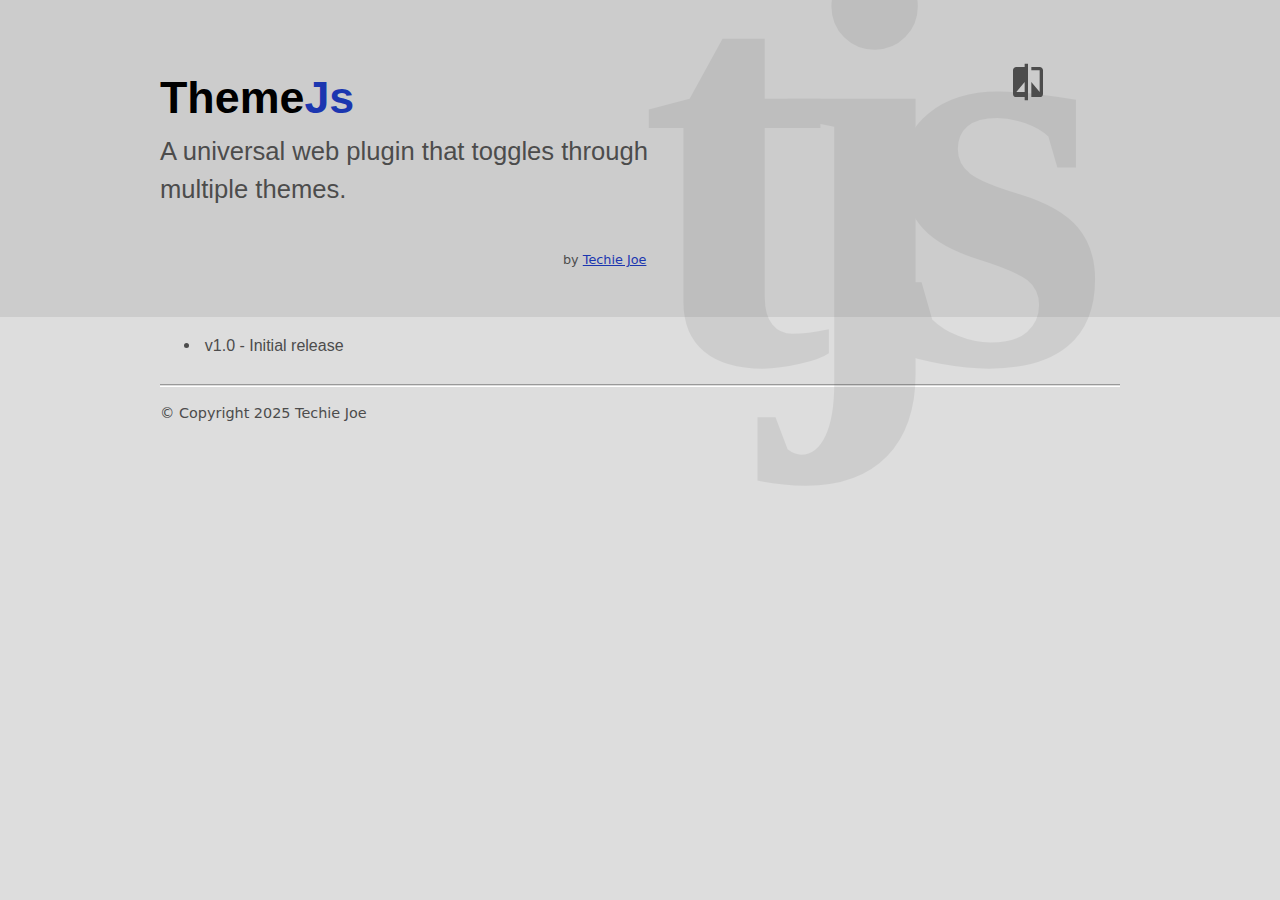
<file: index.html>
<!DOCTYPE html>
<html class="_nojs _scrollbar _a" id="_html" lang="en"><!-- layout:html -->
  <head>
    <meta charset="utf-8"/>
    <title>ThemeJs by Techie Joe</title>
    <meta name="description" content="A universal web plugin that toggles through multiple themes."/>
    <meta name="author" content="Techie Joe"/>
    <meta name="publisher" content="Tidloo Digital"/>
    <meta property="og:title" content="ThemeJs by Techie Joe"/>
    <meta property="og:description" content="A universal web plugin that toggles through multiple themes."/>
    <meta property="og:type" content="website"/>
    <meta property="og:url" content="https://themejs.pages.dev/index.html?utm_source=homescreen"/>
    <meta property="og:image" content=""/>
    <meta property="og:image:alt" content=""/>
    <meta name="viewport" content="width=device-width, initial-scale=1"/>
    <meta http-equiv="X-UA-Compatible" content="IE=edge, chrome=1"/>
    <meta id="_color_scheme" name="color-scheme" content="light dark"/>
    <meta id="_theme_color" name="theme-color" content="#222222"/>
    <link rel="apple-touch-icon" type="image/png" sizes="180x180" href="/ace/icons/apple-touch-icon.png"/>
    <link rel="icon" type="image/png" sizes="32x32" href="/ace/icons/favicon-32x32.png"/>
    <link rel="icon" type="image/png" sizes="16x16" href="/ace/icons/favicon-16x16.png"/>
    <link rel="icon" type="image/x-icon" sizes="any" href="/ace/icons/favicon.ico"/><!--[if lt IE 9]><script src="//unpkg.com/html5shiv@3.7.3/dist/html5shiv.min.js"></script><![endif]-->
    <style>
      html { font-family: system-ui, sans-serif; background-color: #ddd; color: #666; }
      hr { border-width: 0; border-bottom: 1px solid #999; }
      @media (prefers-color-scheme: dark) { html { background-color: #222; color: #999; } a { color:#7a8eea; } }
      
    </style>
    <link rel="stylesheet" media="all" href="/ace/assets/css/themejs/style.css?v=1.0.0&b=335.31"/>
    <style>
      #_header ._header_layout { padding: 3rem 1rem 2rem 1rem; margin-top:0; }
      @media (max-width: 530px) {
      #_header ._header_layout { padding: 3rem 1rem 2rem; }
      }
      
      #_header ._header_layout { position:relative }
      #_header ._header_layout:before {
        content: 'tjs';
        display: block;
        position: absolute;
        user-select: none;
        opacity: 0.1;
        line-height: 0.7;
        font-family: serif;
        font-weight: bold;
        font-size: 36rem;
        top: -10%;
        right: 6rem;
        letter-spacing: -0.12em;
      }
      #_main,
      #intro { position:relative; z-index:1 }
      
      #intro ._hero_1 span { line-height:1 }
      
      #topi { position: absolute; top: 3.3rem; right: 5rem; z-index:1; }
      #topi ._isvg { height: 2.5em; min-width: 2.5em; }
      @media (max-width: 530px) {
      #topi { top: 1rem; right: 1rem; }
      #topi ._isvg { height: 1.5em; min-width: 1.5em; }
      }
      #topi ._link { padding:.5em }
      
      html   #_header { background: #ccc; }
      ._dark #_header { background: #111; }
      
      html   #_header h1 { color: #000; }
      ._dark #_header h1 { color: #fff; }
      
      #heading { font-size: 2.8em; }
      #intro   { max-width: 32em; }
      #about {
        font-size: 1.6em;
        margin-top: -0.6em;
        margin-bottom: 3em;
        text-align: left;
      }
      #author {
        position: absolute;
        bottom: -6em;
        right: 2em;
      }
      
      #_html.pink .download { background-color: #ff4b6a; color:#fff; border-color:#ff2c4f; font-size: 1.3em; }
      .pink  #_header { background: #ff4b6a; color:#ffd0db; }
      .pink  #_header h1 { color: #5e101d; }
      .pink  #_header ._tc_primary { color: #fff; }
      .pink #_header ._header_layout:before { color:#fff }
      .pink #acelinks ._link { color: #fff; }
      .pink #heading { font-size: 3em; }
      .pink #cta {
        margin:0 -1rem;
        background-color:#ffc0cb;color: #7c3944;
        position: relative;
        top: -1.5rem;
      }
      .pink #_header ._header_layout:before {
        text-shadow: -0.015em 0 #840c20;
      }
      .pink #cta { border-radius: 1.7rem; }
      .pink ._btnlink { border-radius: 3rem; }
      
      #_html.light .download { background-color: #231a0f; color:#fff; border-color:#231a0f; }
      .light  #_header { background: #dfd1be; color:#645d58; }
      .light  #_header ._tc_primary { color: #645d58; }
      
      #_html .pages ul { list-style-type: none; padding-inline-start: 0; }
      
      #_html       .download { background-color: #1b36b0; color:#fff; border-color: #3046a8; }
      #_html._dark .download { background-color: #7a8eea; color:#000; border-color: #5f72c5; }
      .download, .viewdemo { min-width: 6em; margin: .3em; }
      
      @media (max-width: 425px) {
        #cta { text-align:center; }
        .pink #about {
          font-size: 1.1em;
          margin-top: -0.6rem;
          margin-bottom: 5rem;
        }
      }
      
    </style>
  </head>
  <body id="_body">
    <div id="_contents">
      <div class="_view">
        <div class="_view_layout">
          <aside id="acelinks"></aside>
          <header id="_header">
            <div class="_header_layout">
              <div class="_relative" id="intro">
                <h1 class="_hero_2" id="heading"><span class="t1">Theme</span><span class="t2 _tc_primary">Js</span></h1>
                <p class="_smaller _system" id="author">by <a class="_stay_fresh" href="https://themeforest.net/user/techiejoe" target="page_author">Techie Joe</a>
                </p>
                <p class="_text_justify" id="about">A universal web plugin that toggles through multiple themes.</p>
              </div>
              <div class="_no_print _needjs" id="topi"><a class="_needjs _link _nav_icon _hover_scale" href="#" onclick="event.preventDefault();theme.change();" title="Change Theme (Ctrl+Alt+T)"><i class="_isvg">
                    <svg viewBox="0 0 24 24">
                      <path d="M19,3H14V5H19V18L14,12V21H19A2,2 0 0,0 21,19V5C21,3.89 20.1,3 19,3M10,18H5L10,12M10,3H5C3.89,3 3,3.89 3,5V19A2,2 0 0,0 5,21H10V23H12V1H10V3Z" fill="currentColor" fill-opacity="1"></path>
                    </svg></i></a>
              </div>
            </div>
          </header>
          <main id="_main">
            <div class="_main_layout">
              <article>
                <ul class="'pages">
                  <li><a href="v1.0" class="_link">v1.0 - Initial release</a></li>
                </ul>
              </article>
            </div>
          </main>
          <footer id="_footer">
            <div class="_footer_layout">
              <hr>
              <p class="_small _system">&copy; Copyright 2025 Techie Joe</p>
            </div>
          </footer>
        </div>
      </div>
    </div>
    <script type="text/javascript" src="/ace/assets/js/theme_v1.0.js?v=1.0.0&b=335.31" defer="defer">
    </script>
    <script>
      (function(w){
        if( w.location.hostname === 'localhost' ) {
          if( acelinks ) {
            acelinks.innerHTML = [
              '<div class="_relative _no_print"><div class="_pa _absolute" style="z-index:1;">',
              '<a class="_link _nav_icon _tc_contra" href=".." title="Go to parent\'s page"><i class="_itext"><i class="itext">&times;</i></i></a>',
              '</div></div>',
            ].join('');
          }
        }
      })(window);
    </script><!-- IE needs 512+ bytes: https://techie-joe.github.io/library/html5/ie#ie-needs-512-bytes -->
  </body>
</html>
</file>
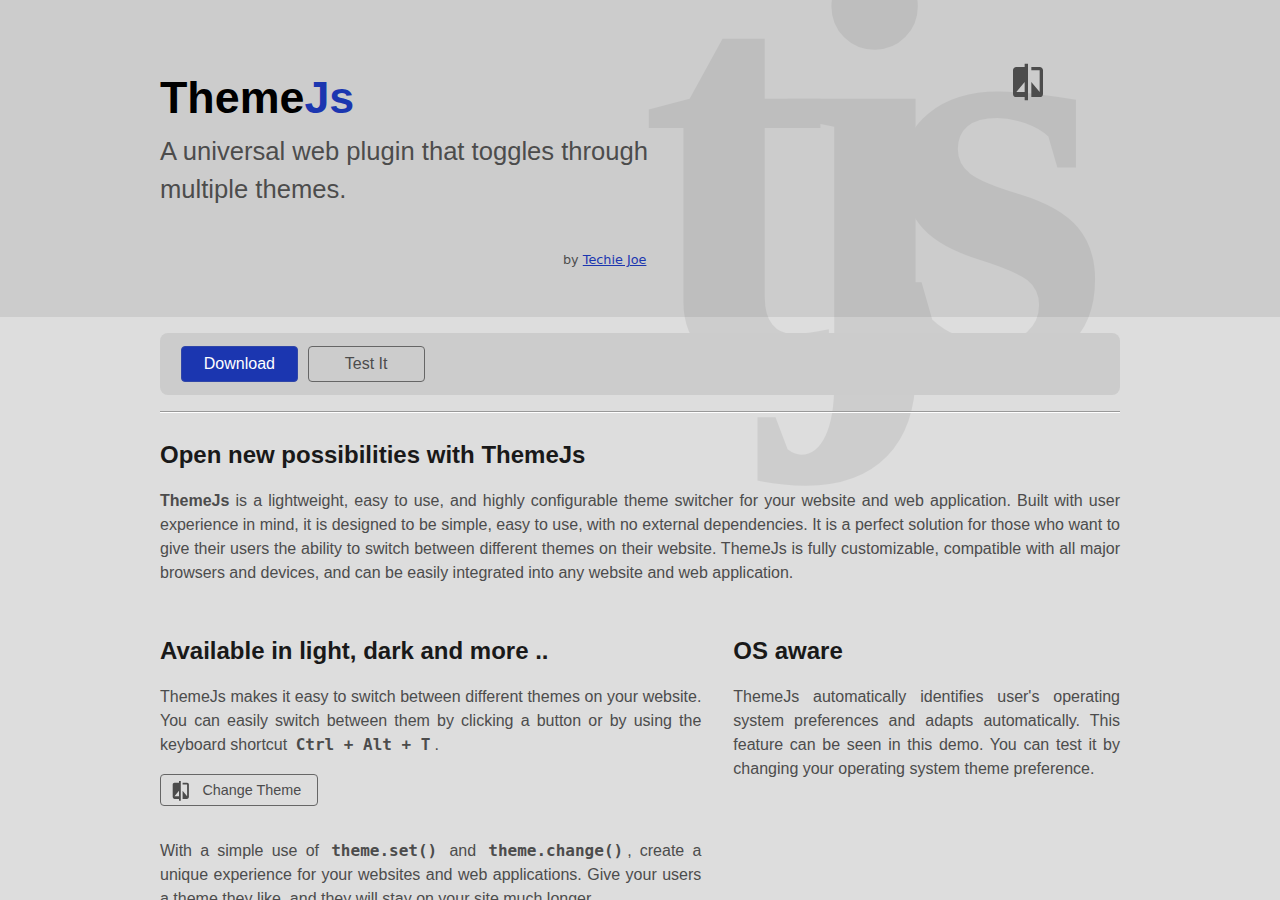
<file: v1.0/index.html>
<!DOCTYPE html>
<html class="_nojs _scrollbar _a" id="_html" lang="en"><!-- layout:html -->
  <head>
    <meta charset="utf-8"/>
    <title>ThemeJs by Techie Joe</title>
    <meta name="description" content="A universal web plugin that toggles through multiple themes."/>
    <meta name="author" content="Techie Joe"/>
    <meta name="publisher" content="Tidloo Digital"/>
    <meta property="og:title" content="ThemeJs by Techie Joe"/>
    <meta property="og:description" content="A universal web plugin that toggles through multiple themes."/>
    <meta property="og:type" content="website"/>
    <meta property="og:url" content="https://themejs.pages.dev/index.html?utm_source=homescreen"/>
    <meta property="og:image" content=""/>
    <meta property="og:image:alt" content=""/>
    <meta name="viewport" content="width=device-width, initial-scale=1"/>
    <meta http-equiv="X-UA-Compatible" content="IE=edge, chrome=1"/>
    <meta id="_color_scheme" name="color-scheme" content="light dark"/>
    <meta id="_theme_color" name="theme-color" content="#222222"/>
    <link rel="apple-touch-icon" type="image/png" sizes="180x180" href="/ace/icons/apple-touch-icon.png"/>
    <link rel="icon" type="image/png" sizes="32x32" href="/ace/icons/favicon-32x32.png"/>
    <link rel="icon" type="image/png" sizes="16x16" href="/ace/icons/favicon-16x16.png"/>
    <link rel="icon" type="image/x-icon" sizes="any" href="/ace/icons/favicon.ico"/><!--[if lt IE 9]><script src="//unpkg.com/html5shiv@3.7.3/dist/html5shiv.min.js"></script><![endif]-->
    <style>
      html { font-family: system-ui, sans-serif; background-color: #ddd; color: #666; }
      hr { border-width: 0; border-bottom: 1px solid #999; }
      @media (prefers-color-scheme: dark) { html { background-color: #222; color: #999; } a { color:#7a8eea; } }
      
    </style>
    <link rel="stylesheet" media="all" href="/ace/assets/css/themejs/style.css?v=1.0.0&b=335.31"/>
    <style>
      #_header ._header_layout { padding: 3rem 1rem 2rem 1rem; margin-top:0; }
      @media (max-width: 530px) {
      #_header ._header_layout { padding: 3rem 1rem 2rem; }
      }
      
      #_header ._header_layout { position:relative }
      #_header ._header_layout:before {
        content: 'tjs';
        display: block;
        position: absolute;
        user-select: none;
        opacity: 0.1;
        line-height: 0.7;
        font-family: serif;
        font-weight: bold;
        font-size: 36rem;
        top: -10%;
        right: 6rem;
        letter-spacing: -0.12em;
      }
      #_main,
      #intro { position:relative; z-index:1 }
      
      #intro ._hero_1 span { line-height:1 }
      
      #topi { position: absolute; top: 3.3rem; right: 5rem; z-index:1; }
      #topi ._isvg { height: 2.5em; min-width: 2.5em; }
      @media (max-width: 530px) {
      #topi { top: 1rem; right: 1rem; }
      #topi ._isvg { height: 1.5em; min-width: 1.5em; }
      }
      #topi ._link { padding:.5em }
      
      html   #_header { background: #ccc; }
      ._dark #_header { background: #111; }
      
      html   #_header h1 { color: #000; }
      ._dark #_header h1 { color: #fff; }
      
      #heading { font-size: 2.8em; }
      #intro   { max-width: 32em; }
      #about {
        font-size: 1.6em;
        margin-top: -0.6em;
        margin-bottom: 3em;
        text-align: left;
      }
      #author {
        position: absolute;
        bottom: -6em;
        right: 2em;
      }
      
      #_html.pink .download { background-color: #ff4b6a; color:#fff; border-color:#ff2c4f; font-size: 1.3em; }
      .pink  #_header { background: #ff4b6a; color:#ffd0db; }
      .pink  #_header h1 { color: #5e101d; }
      .pink  #_header ._tc_primary { color: #fff; }
      .pink #_header ._header_layout:before { color:#fff }
      .pink #acelinks ._link { color: #fff; }
      .pink #heading { font-size: 3em; }
      .pink #cta {
        margin:0 -1rem;
        background-color:#ffc0cb;color: #7c3944;
        position: relative;
        top: -1.5rem;
      }
      .pink #_header ._header_layout:before {
        text-shadow: -0.015em 0 #840c20;
      }
      .pink #cta { border-radius: 1.7rem; }
      .pink ._btnlink { border-radius: 3rem; }
      
      #_html.light .download { background-color: #231a0f; color:#fff; border-color:#231a0f; }
      .light  #_header { background: #dfd1be; color:#645d58; }
      .light  #_header ._tc_primary { color: #645d58; }
      
      #_html .pages ul { list-style-type: none; padding-inline-start: 0; }
      
      #_html       .download { background-color: #1b36b0; color:#fff; border-color: #3046a8; }
      #_html._dark .download { background-color: #7a8eea; color:#000; border-color: #5f72c5; }
      .download, .viewdemo { min-width: 6em; margin: .3em; }
      
      @media (max-width: 425px) {
        #cta { text-align:center; }
        .pink #about {
          font-size: 1.1em;
          margin-top: -0.6rem;
          margin-bottom: 5rem;
        }
      }
      
    </style>
  </head>
  <body id="_body">
    <div id="_contents">
      <div class="_view">
        <div class="_view_layout">
          <aside id="acelinks"></aside>
          <header id="_header">
            <div class="_header_layout">
              <div class="_relative" id="intro">
                <h1 class="_hero_2" id="heading"><span class="t1">Theme</span><span class="t2 _tc_primary">Js</span></h1>
                <p class="_smaller _system" id="author">by <a class="_stay_fresh" href="https://themeforest.net/user/techiejoe" target="page_author">Techie Joe</a>
                </p>
                <p class="_text_justify" id="about">A universal web plugin that toggles through multiple themes.</p>
              </div>
              <div class="_no_print _needjs" id="topi"><a class="_needjs _link _nav_icon _hover_scale" href="#" onclick="event.preventDefault();theme.change();" title="Change Theme (Ctrl+Alt+T)"><i class="_isvg">
                    <svg viewBox="0 0 24 24">
                      <path d="M19,3H14V5H19V18L14,12V21H19A2,2 0 0,0 21,19V5C21,3.89 20.1,3 19,3M10,18H5L10,12M10,3H5C3.89,3 3,3.89 3,5V19A2,2 0 0,0 5,21H10V23H12V1H10V3Z" fill="currentColor" fill-opacity="1"></path>
                    </svg></i></a>
              </div>
            </div>
          </header>
          <main id="_main">
            <div class="_main_layout">
              <article>
                <div class="_mv _nav_color _radius_x5r _pa_x5r _ph _no_print" id="cta"><a class="_btnlink download" href="https://themeforest.net/user/techiejoe" title="Get the template" target="page_download"><span class="_btnlabel">Download</span></a><a class="_btnlink viewdemo" href="test_theme.html" title="Go to the test page"><span class="_btnlabel">Test It</span></a>
                </div>
                <hr>
                <div class="_flex _gap_2">
                  <div class="_f_12">
                    <section class="_mb_2">
                      <h2 class="_h2">Open new possibilities with ThemeJs</h2>
                      <p class="_text_justify"><b>ThemeJs</b> is a lightweight, easy to use, and highly configurable theme switcher for your website and web application. Built with user experience in mind, it is designed to be simple, easy to use, with no external dependencies.  It is a perfect solution for those who want to give their users the ability to switch between different themes on their website.  ThemeJs is fully customizable, compatible with all major browsers and devices, and can be easily integrated into any website and web application.  </p>
                    </section>
                  </div>
                </div>
                <div class="_flex _gap_2">
                  <div class="_f_12_7">
                    <section class="_mb_2">
                      <h2 class="_h2">Available in light, dark and more ..</h2>
                      <p class="_text_justify">ThemeJs makes it easy to switch between different themes on your website. You can easily switch between them by clicking a button or by using the keyboard shortcut <code class="_code _no_wrap">Ctrl + Alt + T</code>.</p>
                      <div class="_p _no_print _needjs _small"><a class="_needjs _btnlink" href="#" onclick="event.preventDefault();theme.change();" title="Change Theme (Ctrl+Alt+T)"><i class="_isvg">
                            <svg viewBox="0 0 24 24">
                              <path d="M19,3H14V5H19V18L14,12V21H19A2,2 0 0,0 21,19V5C21,3.89 20.1,3 19,3M10,18H5L10,12M10,3H5C3.89,3 3,3.89 3,5V19A2,2 0 0,0 5,21H10V23H12V1H10V3Z" fill="currentColor" fill-opacity="1"></path>
                            </svg></i> <span class="_btnlabel">Change Theme</span></a>
                      </div>
                    </section>
                    <section class="_mb_2">
                      <p class="_text_justify">With a simple use of <code class="_code _no_wrap">theme.set()</code> and <code class="_code _no_wrap">theme.change()</code>, create a unique experience for your websites and web applications.  Give your users a theme they like, and they will stay on your site much longer. </p>
                      <div class="_p _no_print _needjs _small"> <a class="_btnlink" href="#" onclick="event.preventDefault();theme.set(['_dark'],'');">Light</a> <a class="_btnlink" href="#" onclick="event.preventDefault();theme.set(['_dark']);">Dark</a> <a class="_btnlink" href="#" onclick="event.preventDefault();theme.set(['light','_dark']);">Sephia</a> <a class="_btnlink" href="#" onclick="event.preventDefault();theme.set(['pink','_dark']);">Pink</a>
                      </div>
                    </section>
                  </div>
                  <div class="_f_12_5">
                    <section class="_mb_2">
                      <h2 class="_h2">OS aware</h2>
                      <p class="_text_justify">ThemeJs automatically identifies user's operating system preferences and adapts automatically. This feature can be seen in this demo. You can test it by changing your operating system theme preference.</p>
                    </section>
                  </div>
                </div>
                <hr>
              </article>
            </div>
          </main>
          <footer id="_footer">
            <div class="_footer_layout">
              <div class="_pa _nav_color _radius_x5r">
                <div class="_flex _gap_a _gap_h_2">
                  <div class="_f_fit">
                    <div class="_smaller _mono">ThemeJs by Techie Joe <br/>
                      Version: 1.0.0 - <span class="_no_wrap">b335.31</span>
                    </div>
                  </div>
                  <div class="_f_12_4">
                    <div class="_smaller _text_justify">This plugin is coded fresh and compiled to <b class="_tc_contra">ECMAScript 6 (ES6) 2015 Standard</b>, without any dependency to other scripts.  The plugin are kept neatly within scope and easily accessible using an interface.</div>
                  </div>
                </div>
              </div>
              <hr>
              <section class="_p _small"> <a class="_link" href="LICENSE.txt" target="basic_license">License</a> <a class="_link" href="README.md" target="basic_readme">Readme</a> <a class="_link" href="CHANGELOGS.md" target="basic_changelogs">Changes</a>
              </section>
              <hr>
              <p class="_small _system">&copy; Copyright 2025 Techie Joe</p>
            </div>
          </footer>
        </div>
      </div>
    </div>
    <script type="text/javascript" src="/ace/assets/js/theme_v1.0.js?v=1.0.0&b=335.31" defer="defer">
    </script>
    <script>
      (function(w){
        if( w.location.hostname === 'localhost' ) {
          if( acelinks ) {
            acelinks.innerHTML = [
              '<div class="_relative _no_print"><div class="_pa _absolute" style="z-index:1;">',
              '<a class="_link _nav_icon _tc_contra" href=".." title="Go to parent\'s page"><i class="_itext"><i class="itext">&times;</i></i></a>',
              '</div></div>',
            ].join('');
          }
        }
      })(window);
    </script><!-- IE needs 512+ bytes: https://techie-joe.github.io/library/html5/ie#ie-needs-512-bytes -->
  </body>
</html>
</file>
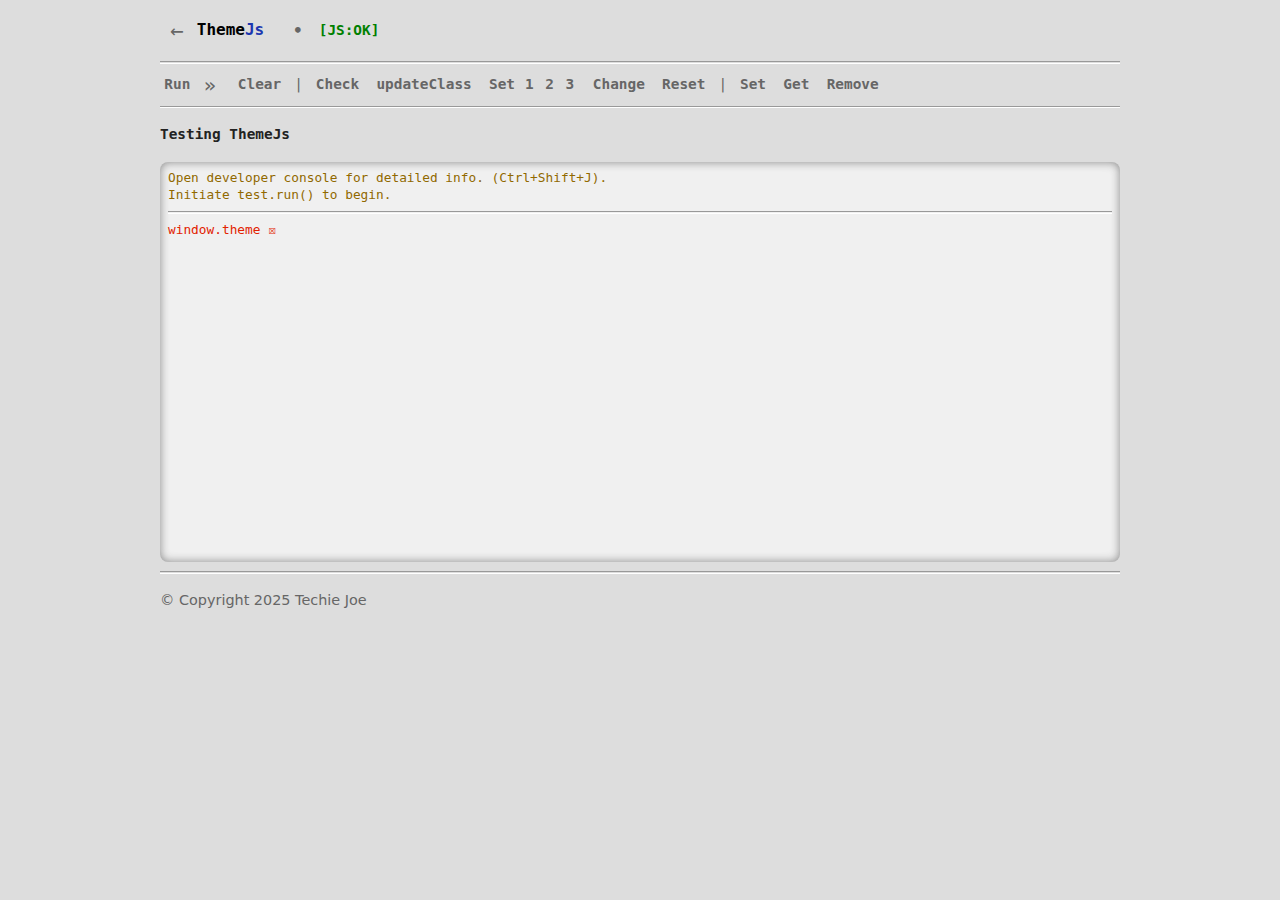
<file: v1.0/test_theme.html>
<!DOCTYPE html>
<html class="_nojs _scrollbar _a" id="_html" lang="en"><!-- layout:html -->
  <head>
    <meta charset="utf-8"/>
    <title>Testing ThemeJs</title>
    <meta name="description" content="ThemeJs functionality test."/>
    <meta name="author" content="Techie Joe"/>
    <meta name="publisher" content="Tidloo Digital"/>
    <meta property="og:title" content="Testing ThemeJs"/>
    <meta property="og:description" content="ThemeJs functionality test."/>
    <meta property="og:type" content="website"/>
    <meta property="og:url" content="https://themejs.pages.dev/test_theme.html?utm_source=homescreen"/>
    <meta property="og:image" content=""/>
    <meta property="og:image:alt" content=""/>
    <meta name="viewport" content="width=device-width, initial-scale=1"/>
    <meta http-equiv="X-UA-Compatible" content="IE=edge, chrome=1"/>
    <meta id="_color_scheme" name="color-scheme" content="light dark"/>
    <meta id="_theme_color" name="theme-color" content="#222222"/>
    <link rel="apple-touch-icon" type="image/png" sizes="180x180" href="/ace/icons/apple-touch-icon.png"/>
    <link rel="icon" type="image/png" sizes="32x32" href="/ace/icons/favicon-32x32.png"/>
    <link rel="icon" type="image/png" sizes="16x16" href="/ace/icons/favicon-16x16.png"/>
    <link rel="icon" type="image/x-icon" sizes="any" href="/ace/icons/favicon.ico"/><!--[if lt IE 9]><script src="//unpkg.com/html5shiv@3.7.3/dist/html5shiv.min.js"></script><![endif]-->
    <style>
      html { font-family: system-ui, sans-serif; background-color: #ddd; color: #666; }
      hr { border-width: 0; border-bottom: 1px solid #999; }
      @media (prefers-color-scheme: dark) { html { background-color: #222; color: #999; } a { color:#7a8eea; } }
      
    </style>
    <link rel="stylesheet" media="all" href="/ace/assets/css/themejs/style.css?v=1.0.0&b=335.31"/>
    <link rel="stylesheet" media="all" href="/ace/assets/css/themejs/test.css?v=1.0.0&b=335.31"/>
  </head>
  <body id="_body">
    <div id="_contents">
      <div class="_view">
        <div class="_view_layout">
          <main id="_main">
            <div class="_main_layout">
              <article>
                <section class="nav _p">
                  <div class="_inline _mono"><a class="_link" href="./" title="Back to ThemeJs"><i class="_itext"><i class="itext">&larr;</i></i><span class="_btnlabel"><span class="_tc_contra">Theme</span><span class="_tc_blue">Js</span></span></a> <a class="_link icon" href="#" title="Change Theme (Ctrl+Alt+T)" onclick="event.preventDefault();theme.change();">&bull;</a>
                  </div>
                  <div class="_inline _mono _small"><b><span id="jstest" style="color:red;">[JS:OF]</span></b></div>
                </section>
                <hr>
                <section class="nav _small">
                  <div class="_inline _mono"> <a class="_link icon" href="#" title="Run Test" onclick="event.preventDefault();test.run();">Run <i class="_itext"><i class="itext">&raquo;</i></i></a> <a class="_link icon" href="#" title="Clear Test Box" onclick="event.preventDefault();test.clear();">Clear</a> |  <a class="_link icon" href="#" title="Theme Check" onclick="event.preventDefault();test.run_check();">Check</a> <a class="_link icon" href="#" title="Theme updateClass" onclick="event.preventDefault();test.run_updateClass();">updateClass</a> <a class="_link icon" href="#" title="Theme Set" onclick="event.preventDefault();test.run_set();">Set</a><a class="_link icon" href="#" title="Theme Set 1" onclick="event.preventDefault();test.run_set(1);">1</a><a class="_link icon" href="#" title="Theme Set 2" onclick="event.preventDefault();test.run_set(2);">2</a><a class="_link icon" href="#" title="Theme Set 3" onclick="event.preventDefault();test.run_set(3);">3</a> <a class="_link icon" href="#" title="Theme Change" onclick="event.preventDefault();test.run_change();">Change</a> <a class="_link icon" href="#" title="Reset Theme" onclick="event.preventDefault();test.run_reset();">Reset</a> |  <a class="_link icon" href="#" title="Storage Set" onclick="event.preventDefault();storage.set();">Set</a> <a class="_link icon" href="#" title="Storage Get" onclick="event.preventDefault();storage.get();">Get</a> <a class="_link icon" href="#" title="Storage Remove" onclick="event.preventDefault();storage.remove();">Remove</a>
                  </div>
                </section>
                <hr>
                <section>
                  <h1 class="_h7 h _small _mono">Testing ThemeJs</h1>
                  <div class="_mono _scrollable _full_width _text_left" id="jso">
                    <pre class="_smaller" id="jsout"></pre>
                  </div>
                </section>
                <section class="_hidden">
                  <div id="element"></div>
                </section>
              </article>
            </div>
          </main>
          <footer id="_footer">
            <div class="_footer_layout">
              <hr>
              <p class="_small _system">&copy; Copyright 2025 Techie Joe</p>
            </div>
          </footer>
        </div>
      </div>
    </div>
    <script type="text/javascript" src="/ace/assets/js/theme_v1.0.js?v=1.0.0&b=335.31" defer="defer">
    </script>
    <script type="text/javascript" src="/ace/assets/js/test_theme_v1.0.js?v=1.0.0&b=335.31" defer="defer">
    </script>
    <script>
      (function(){
      
        var jstest = document.getElementById('jstest');
        jstest && (jstest.setAttribute('style','color:green;'),jstest.innerHTML = '[JS:OK]');
      
      })();
    </script><!-- IE needs 512+ bytes: https://techie-joe.github.io/library/html5/ie#ie-needs-512-bytes -->
  </body>
</html>
</file>
<file: ace/assets/css/themejs/style.css>
/*! ThemeJs | v1.0.0 b335.31 | Copyright 2025 - Techie Joe | https://themejs.pages.dev */audio,canvas,iframe,img,svg,video{vertical-align:middle}fieldset{border:0;margin:0;padding:0}textarea{resize:vertical}._scrollbar ::-webkit-scrollbar{background:0 0;cursor:default;height:14px;width:14px}._scrollbar ::-webkit-scrollbar-corner{background:0 0}._scrollbar ::-webkit-resizer{background:0 0;border:3px solid rgba(128,128,128,0);border-right-color:rgba(128,128,128,.5);border-bottom-color:rgba(128,128,128,.5)}._scrollbar ::-webkit-scrollbar-thumb{background:0 0;border-radius:7px;border:4px solid rgba(128,128,128,0);box-shadow:0 0 0 5px rgba(128,128,128,.5) inset}._scrollbar ::-webkit-scrollbar-thumb:hover{border-width:3px;box-shadow:0 0 0 5px grey inset}._scrollbar ::-webkit-scrollbar-thumb:active{border-width:4px;box-shadow:0 0 0 5px grey inset}._outline{box-shadow:0 0 0 1px #f80}::selection{background-color:rgba(255,255,0,.8)!important;color:#000!important;text-shadow:none!important}._select{background-color:#ff0;color:#000;text-shadow:none}*{line-height:1.5}._lh_0{line-height:0}._lh_1,td{line-height:1}._lh_2{line-height:2}._lh_1x5{line-height:1.5}._code,._pre,pre{line-height:1.3}*{margin:0}._h1,._h2,._h3,._h4,._h5,._h6,._h7,._li,._p,._pre,h1,h2,h3,h4,h5,h6,li,ol,p,pre,ul{margin:1rem 0}._hr,hr{margin:.5rem 0}._li,li{margin:0}._pre,._small,pre{font-size:.9em}._smaller{font-size:.8em}._smallest{font-size:.7em}._full_width{width:100%}#_body,#_contents,#_html,._full_view,._view{display:block;width:100%;height:100%;margin:0}#_contents{position:absolute;top:0;overflow:auto}#_body,#_contents,#_html,._scrollable,._view{scroll-behavior:smooth}._view{overflow-x:auto;overflow-y:scroll}@media print{#_contents,._view{position:relative!important;top:auto!important;left:auto!important;right:auto!important;bottom:auto!important}#_contents,._scrollable,._view{overflow:visible!important}pre{padding:1em!important;overflow:visible!important}}#_html{text-size-adjust:100%;font-size:1em}._footer_layout,._header_layout,._main_layout,._page_layout{margin:-1px auto;padding:1px 1rem}._nav_layout{margin:0 auto;padding:0 1rem}._footer_layout{margin-bottom:1rem}._hr,hr{display:block;border:0;padding:0;height:.05rem}._btnlink{cursor:pointer;display:inline-block;padding:.3em .6em;border:1px solid #666;text-decoration:none;text-align:center;white-space:nowrap;overflow:hidden;vertical-align:middle;min-width:1em;line-height:1;margin:.05rem 0}._btnlink:hover{text-decoration:none}._hover_link,._link{padding:0 .3em;border-radius:.3rem;text-decoration:none;white-space:nowrap;cursor:pointer;vertical-align:middle}#_html ._hover_link,#_html ._link{color:inherit}._label,._link{display:inline-block;padding:0 .3em;margin:.05rem 0;border-radius:.3rem;vertical-align:middle}._nav_icon{padding:0;min-width:1.7em;min-height:1.7em;text-align:center;font-weight:400}._code{font-weight:700;padding:0 .25em;line-height:1.3}._icon,._isvg,._itext{display:inline-block;height:1.5em;min-width:1.5em;text-align:center;vertical-align:middle}.itext{line-height:1;font-size:1em;font-weight:400;font-style:normal;font-variant:normal;-moz-osx-font-smoothing:grayscale;-webkit-font-smoothing:antialiased;display:inline-block;text-rendering:auto}._itext{overflow:hidden}._itext .itext{font-size:1.4em}._isvg svg{vertical-align:top}._btnlabel{display:inline-block;padding:0 .5em;vertical-align:middle}#_contents{min-width:15rem}._footer_layout,._header_layout,._main_layout,._nav_layout,._page_layout{max-width:60rem}._nav_color{color:#4c4c4c;background-color:#ccc}._dark ._nav_color{color:#888;background-color:#111}._a a{transition:color .5s,background-color .5s}._a a:hover{transition:none}._a ._a_hover_scale a,._a a._hover_scale{transition:color .5s,background-color .5s,scale .2s}._a ._a_hover_scale a:hover,._a a._hover_scale:hover{transition:scale .3s;scale:1.1}#_html,#_html ._color_base{color:#4c4c4c;background-color:#ddd}#_html._dark,#_html._dark ._color_base{color:#999;background-color:#222}._h1,._h2,._h3,._h4,._h5,._h6,._h7,h1,h2,h3,h4,h5,h6{color:#191919}._dark ._h1,._dark ._h2,._dark ._h3,._dark ._h4,._dark ._h5,._dark ._h6,._dark ._h7,._dark h1,._dark h2,._dark h3,._dark h4,._dark h5,._dark h6{color:#e5e5e5}._a a,._a a._stay_fresh:visited{color:#1b36b0}._a a:visited{color:#7a1b7a}._a a:hover{color:#1b36b0}._dark._a a,._dark._a a._stay_fresh:visited{color:#7a8eea}._dark._a a:visited{color:#c17ac1}._dark._a a:hover{color:#7a8eea}._hrt,hr{border-top:1px solid #999}._hrb,hr{border-bottom:1px solid #fff}._dark ._hrt,._dark hr{border-top:1px solid #000}._dark ._hrb,._dark hr{border-bottom:1px solid #444}._a ._btnlink,._a ._btnlink:active,._a ._btnlink:visited{color:inherit}._a ._btnlink:hover{color:#333;background-color:#fff}._dark._a ._btnlink,._dark._a ._btnlink:active,._dark._a ._btnlink:visited{color:inherit}._dark._a ._btnlink:hover{color:#ccc;background-color:#4c4c4c}#_html ._hover_link:hover,#_html ._link:hover{color:#000;background-color:#fff}#_html._dark ._hover_link:hover,#_html._dark ._link:hover{color:#fff;background-color:#4c4c4c}html ._tc_primary{color:#1b36b0}._dark ._tc_primary{color:#7a8eea}#_html._dark{background-color:#222;color:#999}#_html.pink{background-color:pink;color:#955353}.pink ._nav_color{background:#7c3944;color:#ffd0db}.pink ._nav_color ._tc_contra{color:#fff}.pink._a a,.pink._a a._stay_fresh:visited{color:#5e101d}.pink ._h1,.pink ._h2,.pink ._h3,.pink ._h4,.pink ._h5,.pink ._h6,.pink ._h7,.pink h1,.pink h2,.pink h3,.pink h4,.pink h5,.pink h6{color:#7c3944;font-weight:400}.pink ._code{color:#7c3944}.pink ._h2::after{content:"";height:.3rem;background:#ff8ba0;display:block;width:40%;position:relative;left:15%;border-radius:.2rem}.pink ._btnlink{color:#7c3944;border-color:#7c3944}.pink hr{border-top-color:#cf7591}#_html.pink ._hover_link:hover,#_html.pink ._link:hover,#_html.pink._a ._btnlink:hover{color:#5e101d;background-color:#ffdee3}#_html.light{background-color:#faebd7;color:#574b3e}.light ._nav_color{background:#494239;color:#faebd7}.light ._nav_color ._tc_contra{color:#fff8ef}.light._a a,.light._a a._stay_fresh:visited{color:#231a0f}.light ._code,.light ._h1,.light ._h2,.light ._h3,.light ._h4,.light ._h5,.light ._h6,.light ._h7,.light h1,.light h2,.light h3,.light h4,.light h5,.light h6{color:#3e362d}.light ._h2::after{content:"";height:.3rem;background:#e4cdae;display:block;width:40%;position:relative;left:15%;border-radius:.2rem}.light ._btnlink{color:#3e362d;border-color:#3e362d}.light ._nav_color ._btnlink{color:#faebd7;border-color:#faebd7}.light hr{border-top-color:#494239}#_html.light ._hover_link:hover,#_html.light ._link:hover,#_html.light._a ._btnlink:hover{color:#3e362d;background-color:#fff8ef}._flex{display:flex;flex-flow:row wrap;align-content:flex-start;margin:0 auto;min-width:4rem}._gap_h_x5,._gap_x5{column-gap:.5rem}._gap_v_x5{row-gap:.5rem}._gap_a_x5{gap:.5rem}._gap,._gap_h{column-gap:1rem}._gap_v{row-gap:1rem}._gap_a{gap:1rem}._gap_1x5,._gap_h_1x5{column-gap:1.5rem}._gap_v_1x5{row-gap:1.5rem}._gap_a_1x5{gap:1.5rem}._gap_2,._gap_h_2{column-gap:2rem}._gap_v_2{row-gap:2rem}._gap_a_2{gap:2rem}._f_12_1{flex:1 1 2.5rem}._f_12_2{flex:2 1 5rem}._f_12_3{flex:3 1 7.5rem}._f_12_4{flex:4 1 10rem}._f_12_5{flex:5 1 12.5rem}._f_12_6{flex:6 1 15rem}._f_12_7{flex:7 1 17.5rem}._f_12_8{flex:8 1 20rem}._f_12_9{flex:9 1 22.5rem}._f_12_10{flex:10 1 25rem}._f_12_11{flex:11 1 27.5rem}._f,._f_fit,._fill{display:inline-block;vertical-align:top;letter-spacing:normal;word-spacing:normal;text-rendering:auto;line-height:0;margin:0 auto}._fill{flex:12 1 4rem}._f_fit{flex:1 1 fit-content}._tc_2_1{color:#999}._tc_2_2{color:#b2b2b2}._dark ._code,._tc_2_3{color:#ccc}._tc_2_4{color:#e5e5e5}._tc_2_5{color:#fff}._tc_2_6{color:#191919}._tc_2_7{color:#333}._code,._tc_2_8{color:#4c4c4c}._tc_2_9{color:#666}._tc_contra{color:#000}._dark ._tc_contra{color:#fff}._font_0,._system{font-family:system-ui,sans-serif}#_html,._font_1,._sans{font-family:Arial,sans-serif}._font_2,._serif{font-family:Georgia,serif}._code,._font_3,._mono,._pre,.itext,pre{font-family:Consolas,monospace}._btnlink,._icon,._isvg,._itext,._numb{user-select:none}._inline{display:inline}._inblock{display:inline-block}._relative{position:relative}._absolute{position:absolute;top:0;left:0}._fixed{position:fixed;top:0;left:0}._text_left{text-align:left}._text_center{text-align:center}._text_right{text-align:right}._text_justify{text-align:justify}._btnlink,._radius_x25r{border-radius:.25rem}._radius_x5r{border-radius:.5rem}._radius{border-radius:1em}._ma_x5r{margin:.5rem}._mh_x5r{margin-left:.5rem;margin-right:.5rem}._mv_x5r{margin-top:.5rem;margin-bottom:.5rem}._ml_x5r{margin-left:.5rem}._mr_x5r{margin-right:.5rem}._mt_x5r{margin-top:.5rem}._mb_x5r{margin-bottom:.5rem}._ma{margin:1em}._mh{margin-left:1em;margin-right:1em}._mv{margin-top:1em;margin-bottom:1em}._ml{margin-left:1em}._mr{margin-right:1em}._mt{margin-top:1em}._mb{margin-bottom:1em}._ma_2{margin:2em}._mh_2{margin-left:2em;margin-right:2em}._mv_2{margin-top:2em;margin-bottom:2em}._ml_2{margin-left:2em}._mr_2{margin-right:2em}._mt_2{margin-top:2em}._mb_2{margin-bottom:2em}._m0,._no_margin{margin:0!important}._mt0{margin-top:0!important}._mb0{margin-bottom:0!important}._pa_x5r{padding:.5rem}._ph_x5r{padding-left:.5rem;padding-right:.5rem}._pv_x5r{padding-top:.5rem;padding-bottom:.5rem}._pl_x5r{padding-left:.5rem}._pr_x5r{padding-right:.5rem}._pt_x5r{padding-top:.5rem}._pb_x5r{padding-bottom:.5rem}._pa{padding:1em}._ph{padding-left:1em;padding-right:1em}._pv{padding-top:1em;padding-bottom:1em}._pl{padding-left:1em}._pr{padding-right:1em}._pt{padding-top:1em}._pb{padding-bottom:1em}._pa_2{padding:2em}._ph_2{padding-left:2em;padding-right:2em}._pv_2{padding-top:2em;padding-bottom:2em}._pl_2{padding-left:2em}._pr_2{padding-right:2em}._pt_2{padding-top:2em}._pb_2{padding-bottom:2em}._no_pad,._p0{padding:0!important}._pt0{padding-top:0!important}._pb0{padding-bottom:0!important}._no_wrap{white-space:nowrap!important}._no_color{color:inherit!important}@media print{::before{content:none!important}._no_print{display:none!important}._btnlink[href]::after,._no_print_href a[href]::after,._no_print_href[href]::after{content:none!important}._no_print_bg{background:0 0!important}}@media print{*,::after,::before{background:#fff!important;color:#000!important;box-shadow:none!important;text-shadow:none!important}a,a:visited{text-decoration:underline}a[href]::after{content:" (" attr(href) ")"}abbr[title]::after{content:" (" attr(title) ")"}a[href^="#"]::after,a[href^="javascript:"]::after{content:""}pre{white-space:pre-wrap!important}blockquote,pre{border:1px solid #999;page-break-inside:avoid}img,tr{page-break-inside:avoid}h2,h3,p{orphans:3;widows:3}h2,h3{page-break-after:avoid}}._hidden,[hidden]{display:none!important}._visually-hidden{border:0;clip:rect(0,0,0,0);height:1px;margin:-1px;overflow:hidden;padding:0;position:absolute;white-space:nowrap;width:1px}._visually-hidden.focusable:active,._visually-hidden.focusable:focus{clip:auto;height:auto;margin:0;overflow:visible;position:static;white-space:inherit;width:auto}._invisible{visibility:hidden}._clearfix::after,._clearfix::before{content:"";display:table}._clearfix::after{clear:both}
</file>
<file: ace/assets/css/themejs/test.css>
/*! ThemeJs | v1.0.0 b335.31 | Copyright 2025 - Techie Joe | https://themejs.pages.dev */audio,canvas,iframe,img,svg,video{vertical-align:middle}fieldset{border:0;margin:0;padding:0}textarea{resize:vertical}._scrollbar ::-webkit-scrollbar{background:0 0;cursor:default;height:14px;width:14px}._scrollbar ::-webkit-scrollbar-corner{background:0 0}._scrollbar ::-webkit-resizer{background:0 0;border:3px solid rgba(128,128,128,0);border-right-color:rgba(128,128,128,.5);border-bottom-color:rgba(128,128,128,.5)}._scrollbar ::-webkit-scrollbar-thumb{background:0 0;border-radius:7px;border:4px solid rgba(128,128,128,0);box-shadow:0 0 0 5px rgba(128,128,128,.5) inset}._scrollbar ::-webkit-scrollbar-thumb:hover{border-width:3px;box-shadow:0 0 0 5px grey inset}._scrollbar ::-webkit-scrollbar-thumb:active{border-width:4px;box-shadow:0 0 0 5px grey inset}._hidden{display:none!important}._inline{display:inline}._small{font-size:.9em}._mono{font-family:Consolas,monospace}._scrollable{overflow:auto}._m0{margin:0}._itext{width:1em;display:inline-block;text-align:center;vertical-align:middle}.itext{line-height:1.1;vertical-align:top;font-style:normal}.nav ._link{text-decoration:none;padding:.1em .3em;border-radius:.2em;display:inline-block;min-width:.801em;line-height:1.2;font-weight:700;color:inherit}.nav ._link:hover{outline:2px solid #888}.nav .icon{text-align:center}._btnlabel{display:inline-block;padding:0 .5em;vertical-align:middle}#jso{height:25em;background-color:#f0f0f0;color:#222;border-radius:.5rem;box-shadow:0 0 10px #888 inset}._dark #jso{background-color:#181818;color:#aaa;box-shadow:0 0 10px #080808 inset}#jsout{padding:.5rem;margin:0}#jsout *{line-height:1}#_html{background-color:#ddd;color:#666}._tc_blue{color:#1b36b0}._tc_contra{color:#000}.h{color:#222}#_html._dark{background-color:#222;color:#999}#_html._dark hr{border-color:#3c3c3c}#_html._dark ._tc_blue{color:#7a8eea}#_html._dark ._tc_contra{color:#fff}#_html._dark .h{color:#fff}#_html.pink{background-color:pink;color:#955353}#_html.pink #jso{background-color:#ffd0d8}#_html.pink hr{border-color:#c78a8a}#_html.pink .h{color:#cc2f4b}#_html.pink .nav ._link:hover{outline-color:#ff899e}#_html.light{background-color:#faebd7;color:#7a7243}#_html.light #jso{background-color:#ded1be}#_html.light hr{border-color:#a4937a}#_html.light .h{color:#5a8510}#_html.light .nav ._link:hover{outline-color:#5a8510}@media print{*,::after,::before{background:#fff!important;color:#000!important;box-shadow:none!important;text-shadow:none!important}a,a:visited{text-decoration:underline}a[href]::after{content:" (" attr(href) ")"}abbr[title]::after{content:" (" attr(title) ")"}a[href^="#"]::after,a[href^="javascript:"]::after{content:""}pre{white-space:pre-wrap!important}blockquote,pre{border:1px solid #999;page-break-inside:avoid}img,tr{page-break-inside:avoid}h2,h3,p{orphans:3;widows:3}h2,h3{page-break-after:avoid}}._hidden,[hidden]{display:none!important}._visually-hidden{border:0;clip:rect(0,0,0,0);height:1px;margin:-1px;overflow:hidden;padding:0;position:absolute;white-space:nowrap;width:1px}._visually-hidden.focusable:active,._visually-hidden.focusable:focus{clip:auto;height:auto;margin:0;overflow:visible;position:static;white-space:inherit;width:auto}._invisible{visibility:hidden}._clearfix::after,._clearfix::before{content:"";display:table}._clearfix::after{clear:both}
</file>
